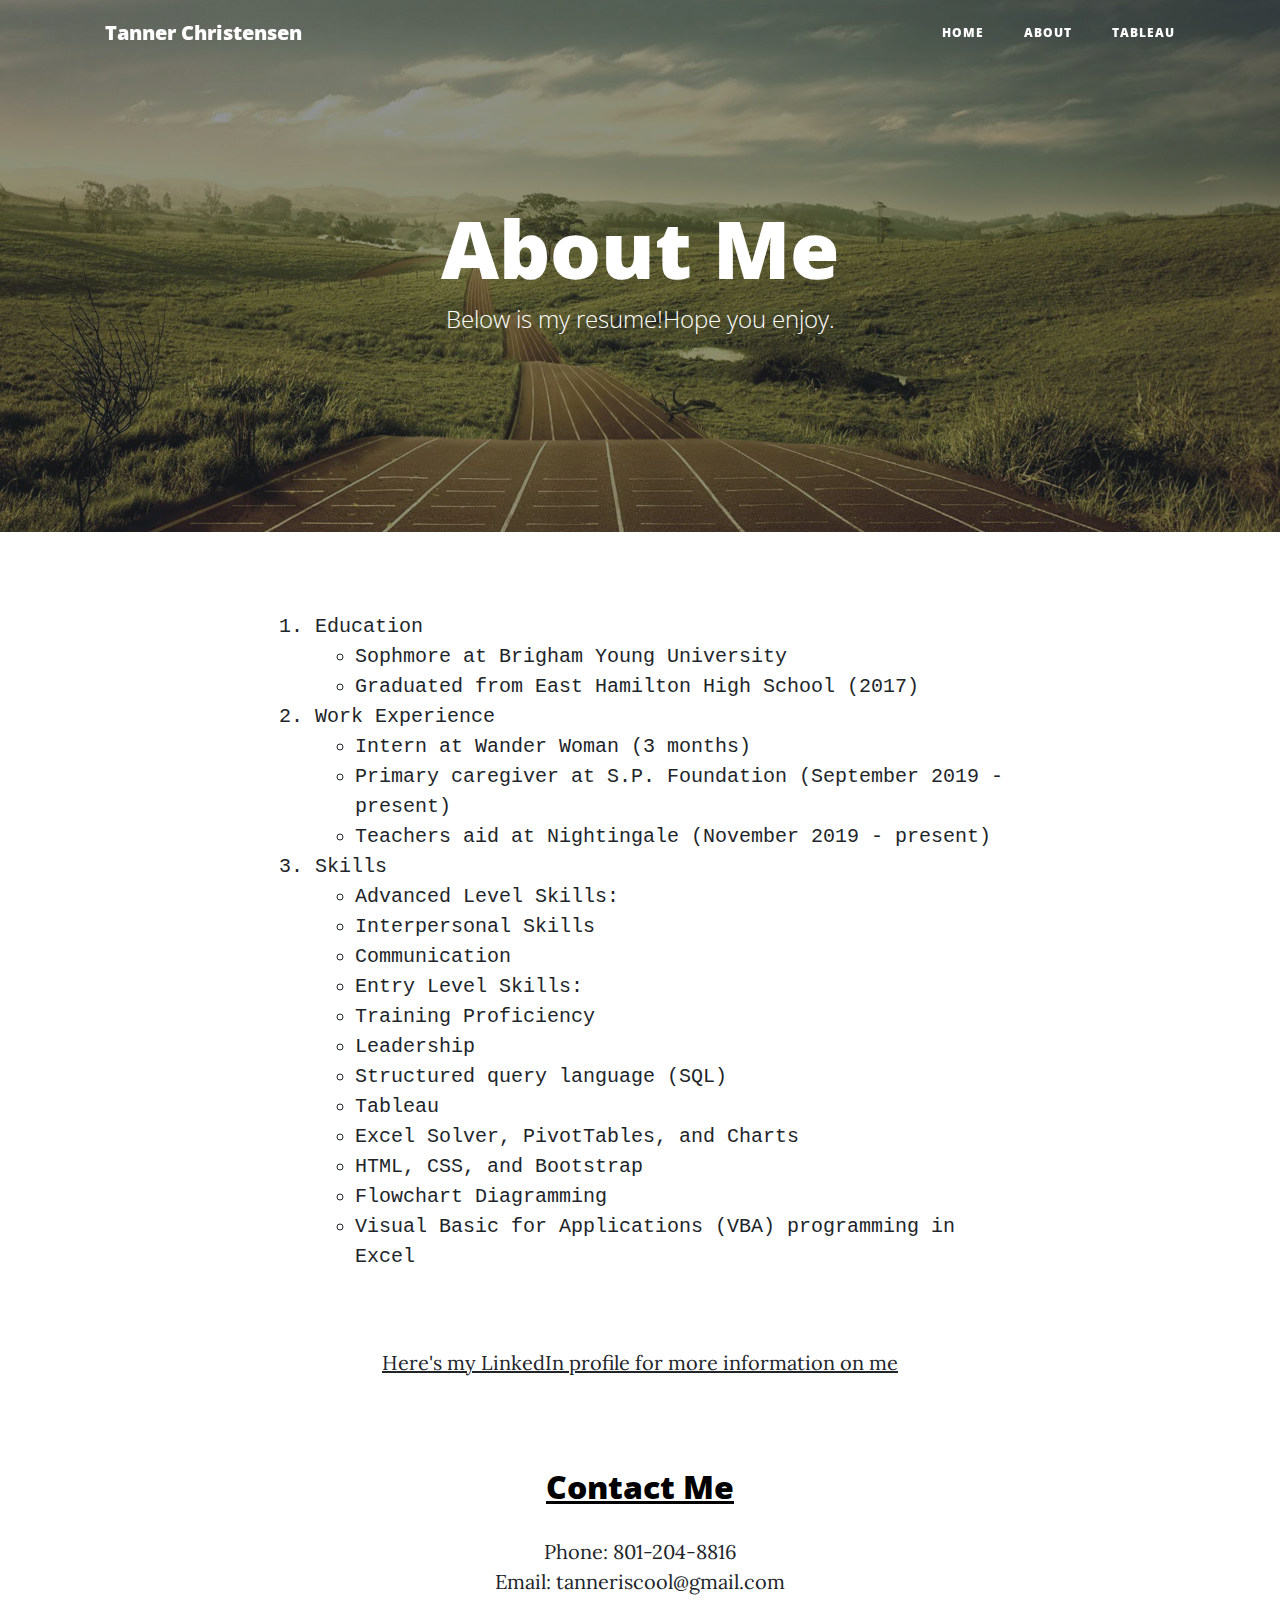
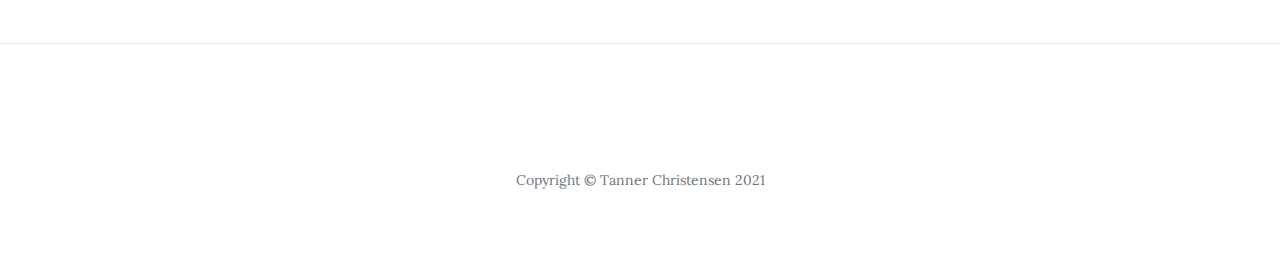
<file: html/about.html>
<!DOCTYPE html>
<html lang="en">

<!--Tanner Christensen 12/06/2021-->

<head>

  <meta charset="utf-8">
  <meta name="viewport" content="width=device-width, initial-scale=1, shrink-to-fit=no">
  <meta name="description" content="">
  <meta name="author" content="">

  <title>Tanner Christensen - About Me</title>

  <!-- Bootstrap core CSS -->
  <link href="../vendor/bootstrap/css/bootstrap.min.css" rel="stylesheet">

  <!-- Custom fonts for this template -->
  <link href="../vendor/fontawesome-free/css/all.min.css" rel="stylesheet" type="text/css">
  <link href='https://fonts.googleapis.com/css?family=Lora:400,700,400italic,700italic' rel='stylesheet' type='text/css'>
  <link href='https://fonts.googleapis.com/css?family=Open+Sans:300italic,400italic,600italic,700italic,800italic,400,300,600,700,800' rel='stylesheet' type='text/css'>

  <!-- Custom styles for this template -->
  <link href="../styles/clean-blog.min.css" rel="stylesheet">
  <link href="../styles/mystyles.css" rel="stylesheet">

</head>

<body>

  <!-- Navigation -->
  <nav class="navbar navbar-expand-lg navbar-light fixed-top" id="mainNav">
    <div class="container">
      <a class="navbar-brand" href="index.html">Tanner Christensen</a>
      <button class="navbar-toggler navbar-toggler-right" type="button" data-toggle="collapse" data-target="#navbarResponsive" aria-controls="navbarResponsive" aria-expanded="false" aria-label="Toggle navigation">
        Menu
        <i class="fas fa-bars"></i>
      </button>
      <div class="collapse navbar-collapse" id="navbarResponsive">
        <ul class="navbar-nav ml-auto">
          <li class="nav-item">
            <a class="nav-link" href="../index.html">Home</a>
          </li>
          <li class="nav-item">
            <a class="nav-link" href="about.html">About</a>
          </li>
          <li class="nav-item">
            <a class="nav-link" href="tableau.html">Tableau</a>
          </li>
        </ul>
      </div>
    </div>
  </nav>

  <!-- Page Header -->
  <header class="masthead" style="background-image: url('../images/aboutme.jpg')">
    <div class="overlay"></div>
    <div class="container">
      <div class="row">
        <div class="col-lg-8 col-md-10 mx-auto">
          <div class="page-heading">
            <h1>About Me</h1>
            <span class="subheading">Below is my resume!Hope you enjoy.</span>
          </div>
        </div>
      </div>
    </div>
  </header>

  <!-- Main Content -->
  <div class="container">
    <div class="row">
      <div class="col-lg-8 col-md-10 mx-auto">
        <p>
          <ol class="resume">
            <li id= "edu">Education
                <ul>
                    <li>Sophmore at Brigham Young University</li>
                    <li>Graduated from East Hamilton High School (2017)</li>
                </ul>
            </li>
            <li id = "work">Work Experience
                <ul>
                    <li>Intern at Wander Woman (3 months)</li>
                    <li>Primary caregiver at S.P. Foundation (September 2019 - present)</li>
                    <li>Teachers aid at Nightingale  (November 2019 - present)</li>
                </ul>
            </li>
            <li id = "ski">Skills
                <ul>
                    <li>Advanced Level Skills:</li>
                    <li>Interpersonal Skills</li>
                    <li>Communication</li>
                    <li>Entry Level Skills:</li>
                    <li>Training Proficiency</li>
                    <li>Leadership</li>
                    <li>Structured query language (SQL)</li>
                    <li>Tableau</li>
                    <li>Excel Solver, PivotTables, and Charts</li>
                    <li>HTML, CSS, and Bootstrap</li>
                    <li>Flowchart Diagramming</li>
                    <li>Visual Basic for Applications (VBA) programming in Excel</li>
                </ul>
            </li>
        </ol>
        <br>
        <p style = text-align:center>
          <a href = "https://www.linkedin.com/in/tanner-christensen-055b8219b/" target="_blank" title="my linkedin profile">
            Here's my LinkedIn profile for more information on me</a>
        </p>
        <br>
        <br>
        <h2 class="contact" style="text-decoration:underline">
          Contact Me
        </h2>
       <p style="text-align: center"> Phone: 801-204-8816 <br>
        Email: tanneriscool@gmail.com<br>
      </p>
        </p>
        
        
      </div>
    </div>
  </div>

  <hr>

  <!-- Footer -->
  <footer>
    <div class="container">
      <div class="row">
        <div class="col-lg-8 col-md-10 mx-auto">
          <ul class="list-inline text-center">
            <li class="list-inline-item">
            </li>
          </ul>
          <p class="copyright text-muted">Copyright &copy; Tanner Christensen 2021</p>
        </div>
      </div>
    </div>
  </footer>

  <!-- Bootstrap core JavaScript -->
  <script src="../vendor/jquery/jquery.min.js"></script>
  <script src="../vendor/bootstrap/js/bootstrap.bundle.min.js"></script>

  <!-- Custom scripts for this template -->
  <script src="../js/clean-blog.min.js"></script>

</body>

</html>
</file>
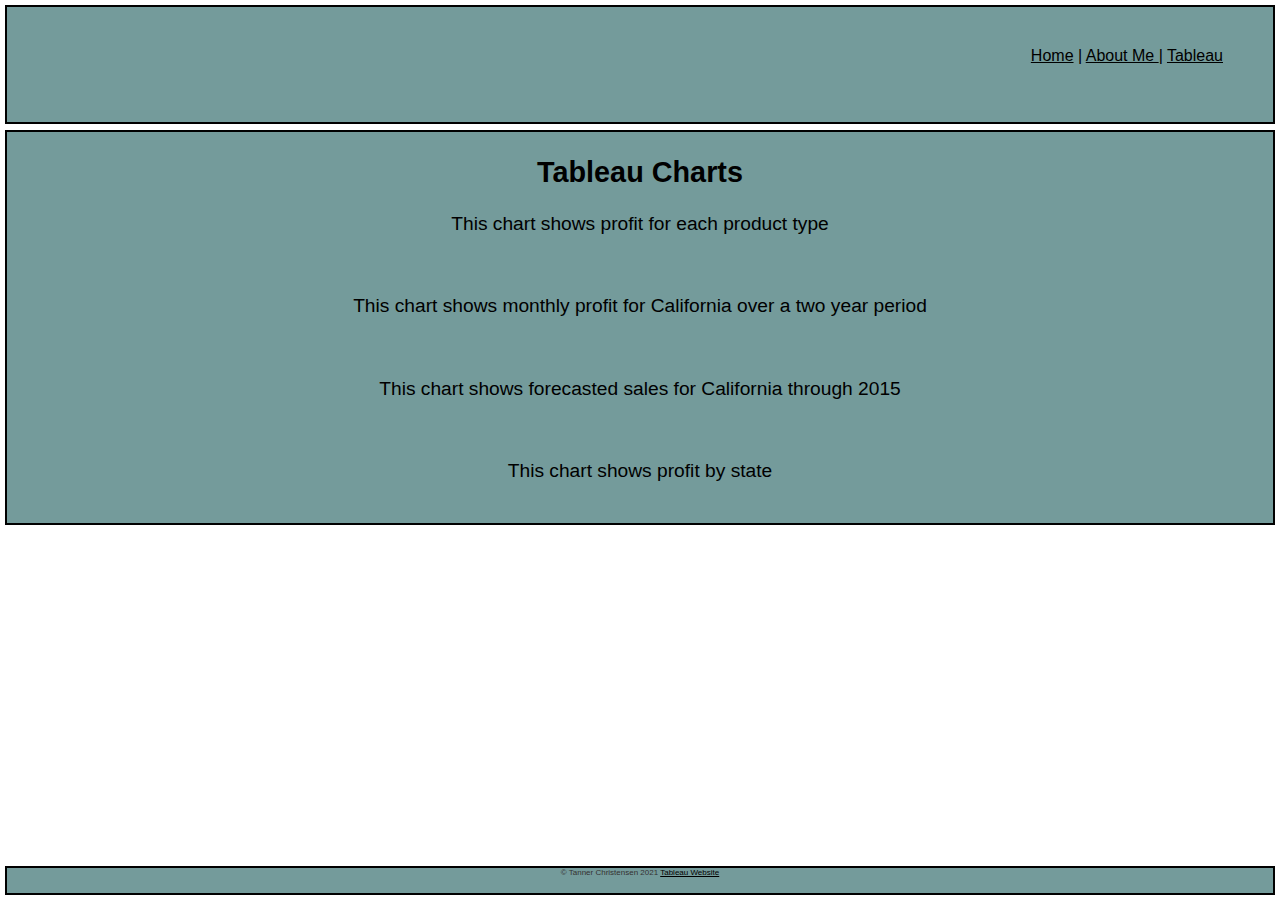
<file: html/tableau.html>
<!DOCTYPE html>
<html lang="en">

<!--Tanner Christensen 12/07/2021-->

  <head>
    <title>Tanner Christensen - Tableau</title>
    <link href = ../styles/bootstyles.css rel="stylesheet" type ="text/css">
  </head>
  <body>
    <div class ="common header" style="padding-right: 50px;padding-top: 40px;">
      <a href ="../index.html" style="color: black;">Home</a> |
      <a href = "about.html" style="color: black;">About Me </a>| 
      <a href ="tableau.html" style="color: black;">Tableau</a>
    </div>
    <div class ="common mainbody1">
      <h2 style="text-align: center;">Tableau Charts</h2>

    <center>
      <div class = 'tableau'>
      <div class='tableauPlaceholder' id='viz1617986892755' style='position: relative'><noscript><a href='#'><img alt='Sheet 4 ' src='https:&#47;&#47;public.tableau.com&#47;static&#47;images&#47;Ta&#47;TableauforWebDev_16178485505150&#47;Sheet4&#47;1_rss.png' style='border: none' /></a></noscript><object class='tableauViz'  style='display:none;'><param name='host_url' value='https%3A%2F%2Fpublic.tableau.com%2F' /> <param name='embed_code_version' value='3' /> <param name='site_root' value='' /><param name='name' value='TableauforWebDev_16178485505150&#47;Sheet4' /><param name='tabs' value='no' /><param name='toolbar' value='yes' /><param name='static_image' value='https:&#47;&#47;public.tableau.com&#47;static&#47;images&#47;Ta&#47;TableauforWebDev_16178485505150&#47;Sheet4&#47;1.png' /> <param name='animate_transition' value='yes' /><param name='display_static_image' value='yes' /><param name='display_spinner' value='yes' /><param name='display_overlay' value='yes' /><param name='display_count' value='yes' /><param name='language' value='en' /></object>
      </div> 
          <script type='text/javascript'>                    var divElement = document.getElementById('viz1617986892755');                    var vizElement = divElement.getElementsByTagName('object')[0];                    vizElement.style.width='100%';vizElement.style.height=(divElement.offsetWidth*0.75)+'px';                    var scriptElement = document.createElement('script');                    scriptElement.src = 'https://public.tableau.com/javascripts/api/viz_v1.js';                    vizElement.parentNode.insertBefore(scriptElement, vizElement);                
          </script>
            <p>This chart shows profit for each product type</p>
    </div><br>
 

    <div class="tableau">
      <div class='tableauPlaceholder' id='viz1617987217201' style='position: relative'><noscript><a href='#'><img alt='Monthly Profit for California ' src='https:&#47;&#47;public.tableau.com&#47;static&#47;images&#47;Ta&#47;TableauforWebDevSO&#47;Sheet1&#47;1_rss.png' style='border: none' /></a></noscript><object class='tableauViz'  style='display:none;'><param name='host_url' value='https%3A%2F%2Fpublic.tableau.com%2F' /> <param name='embed_code_version' value='3' /> <param name='site_root' value='' /><param name='name' value='TableauforWebDevSO&#47;Sheet1' /><param name='tabs' value='no' /><param name='toolbar' value='yes' /><param name='static_image' value='https:&#47;&#47;public.tableau.com&#47;static&#47;images&#47;Ta&#47;TableauforWebDevSO&#47;Sheet1&#47;1.png' /> <param name='animate_transition' value='yes' /><param name='display_static_image' value='yes' /><param name='display_spinner' value='yes' /><param name='display_overlay' value='yes' /><param name='display_count' value='yes' /><param name='language' value='en' /></object>
      </div>             <script type='text/javascript'>                    var divElement = document.getElementById('viz1617987217201');                    var vizElement = divElement.getElementsByTagName('object')[0];                    vizElement.style.width='100%';vizElement.style.height=(divElement.offsetWidth*0.75)+'px';                    var scriptElement = document.createElement('script');                    scriptElement.src = 'https://public.tableau.com/javascripts/api/viz_v1.js';                    vizElement.parentNode.insertBefore(scriptElement, vizElement);                </script>
        <p>This chart shows monthly profit for California over a two year period</p>
      </div> <br>

    <div class="tableau">
      <div class='tableauPlaceholder' id='viz1617987088173' style='position: relative'><noscript><a href='#'><img alt='Forecasted Sales for California through 2015 ' src='https:&#47;&#47;public.tableau.com&#47;static&#47;images&#47;Ta&#47;TableauforWebDev2_16178491342860&#47;Sheet3&#47;1_rss.png' style='border: none' /></a></noscript><object class='tableauViz'  style='display:none;'><param name='host_url' value='https%3A%2F%2Fpublic.tableau.com%2F' /> <param name='embed_code_version' value='3' /> <param name='site_root' value='' /><param name='name' value='TableauforWebDev2_16178491342860&#47;Sheet3' /><param name='tabs' value='no' /><param name='toolbar' value='yes' /><param name='static_image' value='https:&#47;&#47;public.tableau.com&#47;static&#47;images&#47;Ta&#47;TableauforWebDev2_16178491342860&#47;Sheet3&#47;1.png' /> <param name='animate_transition' value='yes' /><param name='display_static_image' value='yes' /><param name='display_spinner' value='yes' /><param name='display_overlay' value='yes' /><param name='display_count' value='yes' /><param name='language' value='en' /></object>
      </div>                <script type='text/javascript'>                    var divElement = document.getElementById('viz1617987088173');                    var vizElement = divElement.getElementsByTagName('object')[0];                    vizElement.style.width='100%';vizElement.style.height=(divElement.offsetWidth*0.75)+'px';                    var scriptElement = document.createElement('script');                    scriptElement.src = 'https://public.tableau.com/javascripts/api/viz_v1.js';                    vizElement.parentNode.insertBefore(scriptElement, vizElement);                </script>
      <p>This chart shows forecasted sales for California through 2015</p>
    </div> <br>
      
    <div class="tableau">
    <div class='tableauPlaceholder' id='viz1617987775511' style='position: relative'><noscript><a href='#'><img alt='Profit By State ' src='https:&#47;&#47;public.tableau.com&#47;static&#47;images&#47;Ta&#47;TableauforWebDevPBS&#47;Sheet2&#47;1_rss.png' style='border: none' /></a></noscript><object class='tableauViz'  style='display:none;'><param name='host_url' value='https%3A%2F%2Fpublic.tableau.com%2F' /> <param name='embed_code_version' value='3' /> <param name='site_root' value='' /><param name='name' value='TableauforWebDevPBS&#47;Sheet2' /><param name='tabs' value='no' /><param name='toolbar' value='yes' /><param name='static_image' value='https:&#47;&#47;public.tableau.com&#47;static&#47;images&#47;Ta&#47;TableauforWebDevPBS&#47;Sheet2&#47;1.png' /> <param name='animate_transition' value='yes' /><param name='display_static_image' value='yes' /><param name='display_spinner' value='yes' /><param name='display_overlay' value='yes' /><param name='display_count' value='yes' /><param name='language' value='en' /></object>
      </div>                <script type='text/javascript'>                    var divElement = document.getElementById('viz1617987775511');                    var vizElement = divElement.getElementsByTagName('object')[0];                    vizElement.style.width='100%';vizElement.style.height=(divElement.offsetWidth*0.75)+'px';                    var scriptElement = document.createElement('script');                    scriptElement.src = 'https://public.tableau.com/javascripts/api/viz_v1.js';                    vizElement.parentNode.insertBefore(scriptElement, vizElement);                </script>
      <p>This chart shows profit by state</p>
    </div><br>
  </center>

    </div>
    <div  class ="common footer">&copy; Tanner Christensen 2021 <a href="https://www.tableau.com" target="_blank" style="color: black;">Tableau Website</a></div>
  </body>
</html>
</file>
<file: styles/mystyles.css>
.myfam{
    font-weight: 800;
  font-family: 'Open Sans', 'Helvetica Neue', Helvetica, Arial, sans-serif;
  text-align: center;
  color: rgb(42, 95, 175);
}

.contact{
  font-weight: 800;
font-family: 'Open Sans', 'Helvetica Neue', Helvetica, Arial, sans-serif;
text-align: center;
color: black;
}

.center {
  display: block;
  margin-left: auto;
  margin-right: auto;
  width: 50%;
}

.resume{
  font-family: 'Courier New', Courier, monospace, Arial;
}
</file>
<file: styles/clean-blog.min.css>
/*!
 * Start Bootstrap - Clean Blog v5.0.10 (https://startbootstrap.com/theme/clean-blog)
 * Copyright 2013-2020 Start Bootstrap
 * Licensed under MIT (https://github.com/StartBootstrap/startbootstrap-clean-blog/blob/master/LICENSE)
 */body{font-size:20px;color:#212529;font-family:Lora,'Times New Roman',serif}p{line-height:1.5;margin:30px 0}p a{text-decoration:underline}h1,h2,h3,h4,h5,h6{font-weight:800;font-family:'Open Sans','Helvetica Neue',Helvetica,Arial,sans-serif}a{color:#212529;transition:all .2s}a:focus,a:hover{color:#0085a1}blockquote{font-style:italic;color:#868e96}.section-heading{font-size:36px;font-weight:700;margin-top:60px}.caption{font-size:14px;font-style:italic;display:block;margin:0;padding:10px;text-align:center;border-bottom-right-radius:5px;border-bottom-left-radius:5px}::-moz-selection{color:#fff;background:#0085a1;text-shadow:none}::selection{color:#fff;background:#0085a1;text-shadow:none}img::-moz-selection{color:#fff;background:0 0}img::selection{color:#fff;background:0 0}img::-moz-selection{color:#fff;background:0 0}#mainNav{position:absolute;border-bottom:1px solid #e9ecef;background-color:#fff;font-family:'Open Sans','Helvetica Neue',Helvetica,Arial,sans-serif}#mainNav .navbar-brand{font-weight:800;color:#343a40}#mainNav .navbar-toggler{font-size:12px;font-weight:800;padding:13px;text-transform:uppercase;color:#343a40}#mainNav .navbar-nav>li.nav-item>a{font-size:12px;font-weight:800;letter-spacing:1px;text-transform:uppercase}@media only screen and (min-width:992px){#mainNav{border-bottom:1px solid transparent;background:0 0}#mainNav .navbar-brand{padding:10px 20px;color:#fff}#mainNav .navbar-brand:focus,#mainNav .navbar-brand:hover{color:rgba(255,255,255,.8)}#mainNav .navbar-nav>li.nav-item>a{padding:10px 20px;color:#fff}#mainNav .navbar-nav>li.nav-item>a:focus,#mainNav .navbar-nav>li.nav-item>a:hover{color:rgba(255,255,255,.8)}}@media only screen and (min-width:992px){#mainNav{transition:background-color .2s;transform:translate3d(0,0,0);-webkit-backface-visibility:hidden;backface-visibility:hidden}#mainNav.is-fixed{position:fixed;top:-67px;transition:transform .2s;border-bottom:1px solid #fff;background-color:rgba(255,255,255,.9)}#mainNav.is-fixed .navbar-brand{color:#212529}#mainNav.is-fixed .navbar-brand:focus,#mainNav.is-fixed .navbar-brand:hover{color:#0085a1}#mainNav.is-fixed .navbar-nav>li.nav-item>a{color:#212529}#mainNav.is-fixed .navbar-nav>li.nav-item>a:focus,#mainNav.is-fixed .navbar-nav>li.nav-item>a:hover{color:#0085a1}#mainNav.is-visible{transform:translate3d(0,100%,0)}}header.masthead{margin-bottom:50px;background:no-repeat center center;background-color:#868e96;background-attachment:scroll;position:relative;background-size:cover}header.masthead .overlay{position:absolute;top:0;left:0;height:100%;width:100%;background-color:#212529;opacity:.5}header.masthead .page-heading,header.masthead .post-heading,header.masthead .site-heading{padding:200px 0 150px;color:#fff}@media only screen and (min-width:768px){header.masthead .page-heading,header.masthead .post-heading,header.masthead .site-heading{padding:200px 0}}header.masthead .page-heading,header.masthead .site-heading{text-align:center}header.masthead .page-heading h1,header.masthead .site-heading h1{font-size:50px;margin-top:0}header.masthead .page-heading .subheading,header.masthead .site-heading .subheading{font-size:24px;font-weight:300;line-height:1.1;display:block;margin:10px 0 0;font-family:'Open Sans','Helvetica Neue',Helvetica,Arial,sans-serif}@media only screen and (min-width:768px){header.masthead .page-heading h1,header.masthead .site-heading h1{font-size:80px}}header.masthead .post-heading h1{font-size:35px}header.masthead .post-heading .meta,header.masthead .post-heading .subheading{line-height:1.1;display:block}header.masthead .post-heading .subheading{font-size:24px;font-weight:600;margin:10px 0 30px;font-family:'Open Sans','Helvetica Neue',Helvetica,Arial,sans-serif}header.masthead .post-heading .meta{font-size:20px;font-weight:300;font-style:italic;font-family:Lora,'Times New Roman',serif}header.masthead .post-heading .meta a{color:#fff}@media only screen and (min-width:768px){header.masthead .post-heading h1{font-size:55px}header.masthead .post-heading .subheading{font-size:30px}}.post-preview>a{color:#212529}.post-preview>a:focus,.post-preview>a:hover{text-decoration:none;color:#0085a1}.post-preview>a>.post-title{font-size:30px;margin-top:30px;margin-bottom:10px}.post-preview>a>.post-subtitle{font-weight:300;margin:0 0 10px}.post-preview>.post-meta{font-size:18px;font-style:italic;margin-top:0;color:#868e96}.post-preview>.post-meta>a{text-decoration:none;color:#212529}.post-preview>.post-meta>a:focus,.post-preview>.post-meta>a:hover{text-decoration:underline;color:#0085a1}@media only screen and (min-width:768px){.post-preview>a>.post-title{font-size:36px}}.floating-label-form-group{font-size:14px;position:relative;margin-bottom:0;padding-bottom:.5em;border-bottom:1px solid #dee2e6}.floating-label-form-group input,.floating-label-form-group textarea{font-size:1.5em;position:relative;z-index:1;padding:0;resize:none;border:none;border-radius:0;background:0 0;box-shadow:none!important;font-family:Lora,'Times New Roman',serif}.floating-label-form-group input::-webkit-input-placeholder,.floating-label-form-group textarea::-webkit-input-placeholder{color:#868e96;font-family:Lora,'Times New Roman',serif}.floating-label-form-group label{font-size:.85em;line-height:1.764705882em;position:relative;z-index:0;top:2em;display:block;margin:0;transition:top .3s ease,opacity .3s ease;opacity:0}.floating-label-form-group .help-block{margin:15px 0}.floating-label-form-group-with-value label{top:0;opacity:1}.floating-label-form-group-with-focus label{color:#0085a1}form .form-group:first-child .floating-label-form-group{border-top:1px solid #dee2e6}footer{padding:50px 0 65px}footer .list-inline{margin:0;padding:0}footer .copyright{font-size:14px;margin-bottom:0;text-align:center}.btn{font-size:14px;font-weight:800;padding:15px 25px;letter-spacing:1px;text-transform:uppercase;border-radius:0;font-family:'Open Sans','Helvetica Neue',Helvetica,Arial,sans-serif}.btn-primary{background-color:#0085a1;border-color:#0085a1}.btn-primary:active,.btn-primary:focus,.btn-primary:hover{color:#fff;background-color:#00657b!important;border-color:#00657b!important}.btn-lg{font-size:16px;padding:25px 35px}
</file>
